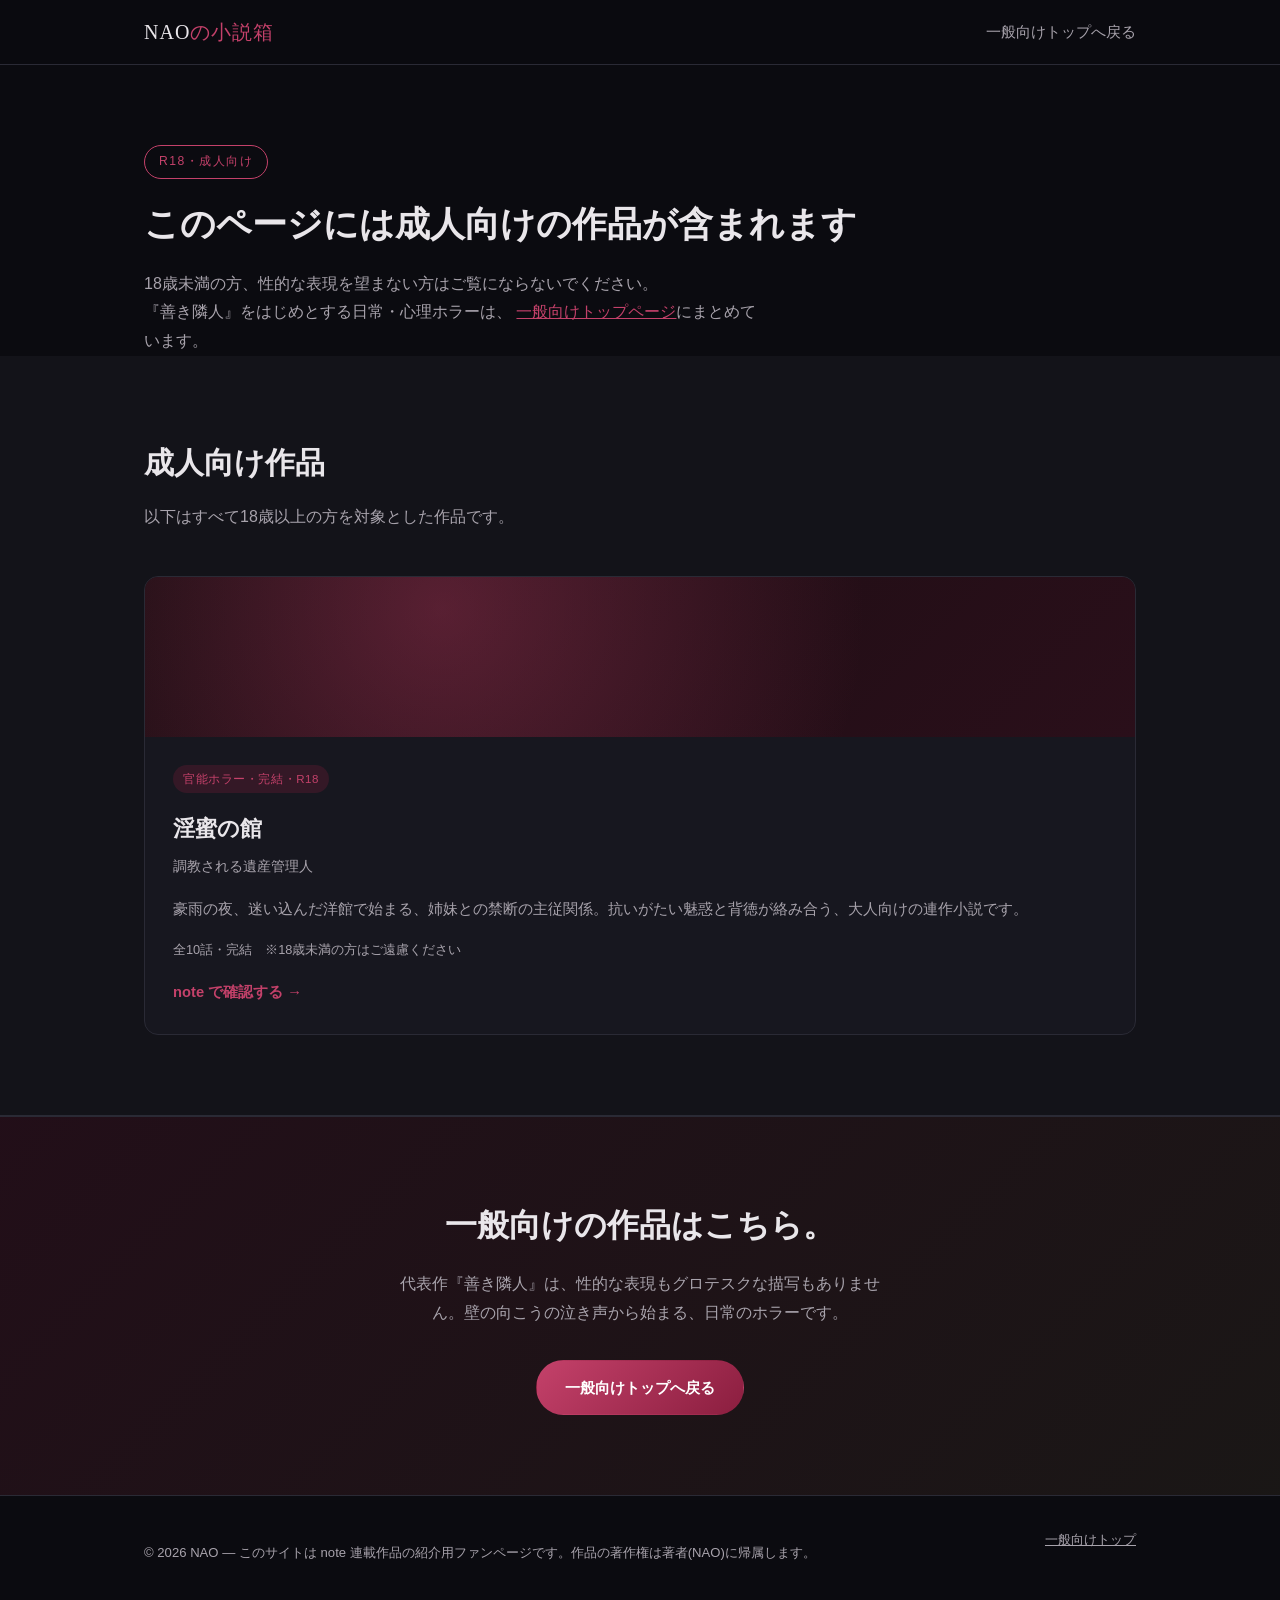
<file: r18.html>
<!DOCTYPE html>
<html lang="ja">
<head>
<meta charset="UTF-8">
<meta name="viewport" content="width=device-width, initial-scale=1.0">
<title>成人向け作品 | NAOの小説箱</title>
<meta name="description" content="NAOの成人向け作品の一覧です。18歳未満の方はご覧いただけません。">
<meta name="robots" content="noindex, nofollow">
<meta name="rating" content="adult">
<meta name="theme-color" content="#0b0b10">
<link rel="icon" type="image/svg+xml" href="data:image/svg+xml,%3Csvg xmlns='http://www.w3.org/2000/svg' viewBox='0 0 32 32'%3E%3Crect width='32' height='32' rx='7' fill='%230b0b10'/%3E%3Ctext x='16' y='23' font-family='Georgia,serif' font-size='19' fill='%23c4416a' text-anchor='middle'%3EN%3C/text%3E%3C/svg%3E">
<link rel="stylesheet" href="style.css">
</head>
<body>

<header class="site-header">
  <div class="wrap header-inner">
    <a href="index.html" class="logo">NAO<span>の小説箱</span></a>
    <nav class="site-nav">
      <a href="index.html">一般向けトップへ戻る</a>
    </nav>
    <button class="nav-toggle" aria-label="メニュー" aria-expanded="false">
      <span></span><span></span><span></span>
    </button>
  </div>
</header>

<main id="top">

  <section class="section adult-gate">
    <div class="wrap">
      <p class="adult-badge">R18・成人向け</p>
      <h1 class="adult-title">このページには成人向けの作品が含まれます</h1>
      <p class="adult-lead">
        18歳未満の方、性的な表現を望まない方はご覧にならないでください。<br>
        『善き隣人』をはじめとする日常・心理ホラーは、
        <a href="index.html">一般向けトップページ</a>にまとめています。
      </p>
    </div>
  </section>

  <section class="section works">
    <div class="wrap">
      <h2 class="section-title">成人向け作品</h2>
      <p class="section-lead">以下はすべて18歳以上の方を対象とした作品です。</p>

      <div class="work-grid">

        <article class="work-card">
          <div class="work-thumb work-thumb-placeholder" aria-hidden="true"></div>
          <div class="work-card-body">
            <div class="work-tag tag-r18">官能ホラー・完結・R18</div>
            <h3>淫蜜の館</h3>
            <p class="work-sub">調教される遺産管理人</p>
            <p class="work-desc">
              豪雨の夜、迷い込んだ洋館で始まる、姉妹との禁断の主従関係。抗いがたい魅惑と背徳が絡み合う、大人向けの連作小説です。
            </p>
            <p class="work-meta">全10話・完結　※18歳未満の方はご遠慮ください</p>
            <a class="work-link" href="https://note.com/swi0801/n/n0fd502cf6292" target="_blank" rel="noopener">note で確認する →</a>
          </div>
        </article>

      </div>
    </div>
  </section>

  <section class="section cta-band">
    <div class="wrap">
      <h2>一般向けの作品はこちら。</h2>
      <p>代表作『善き隣人』は、性的な表現もグロテスクな描写もありません。壁の向こうの泣き声から始まる、日常のホラーです。</p>
      <a href="index.html#flagship" class="btn btn-primary">一般向けトップへ戻る</a>
    </div>
  </section>

</main>

<footer class="site-footer">
  <div class="wrap footer-inner">
    <p>&copy; <span id="year"></span> NAO — このサイトは note 連載作品の紹介用ファンページです。作品の著作権は著者(NAO)に帰属します。</p>
    <a href="index.html">一般向けトップ</a>
  </div>
</footer>

<script src="script.js"></script>
</body>
</html>
</file>
<file: style.css>
:root {
  --bg: #0b0b10;
  --bg-alt: #131319;
  --card: #17171f;
  --border: #2a2a35;
  --text: #e9e6ea;
  --text-dim: #a8a3ac;
  --accent: #8b1e3f;
  --accent-bright: #c4416a;
  --gold: #c9a15a;
  --serif: "Hiragino Mincho ProN", "Yu Mincho", "游明朝", serif;
  --sans: "Hiragino Kaku Gothic ProN", "Hiragino Sans", "Yu Gothic", "游ゴシック", sans-serif;
}

* { box-sizing: border-box; }

html { scroll-behavior: smooth; }

body {
  margin: 0;
  background: var(--bg);
  color: var(--text);
  font-family: var(--sans);
  line-height: 1.8;
  -webkit-font-smoothing: antialiased;
}

img { max-width: 100%; display: block; }

.wrap {
  max-width: 1040px;
  margin: 0 auto;
  padding: 0 24px;
}

/* Header */
.site-header {
  position: sticky;
  top: 0;
  z-index: 50;
  background: rgba(11, 11, 16, 0.9);
  backdrop-filter: blur(6px);
  border-bottom: 1px solid var(--border);
}

.header-inner {
  display: flex;
  align-items: center;
  justify-content: space-between;
  height: 64px;
}

.logo {
  font-family: var(--serif);
  font-size: 1.25rem;
  color: var(--text);
  text-decoration: none;
  letter-spacing: 0.05em;
}
.logo span { color: var(--accent-bright); }

.site-nav {
  display: flex;
  align-items: center;
  gap: 28px;
}

.site-nav a {
  color: var(--text-dim);
  text-decoration: none;
  font-size: 0.92rem;
  transition: color 0.2s;
}
.site-nav a:hover { color: var(--text); }

.nav-cta {
  padding: 8px 16px;
  border: 1px solid var(--accent-bright);
  border-radius: 999px;
  color: var(--text) !important;
}
.nav-cta:hover { background: var(--accent-bright); }

.nav-toggle {
  display: none;
  flex-direction: column;
  gap: 5px;
  background: none;
  border: none;
  cursor: pointer;
  padding: 8px;
}
.nav-toggle span {
  width: 22px;
  height: 2px;
  background: var(--text);
  display: block;
}

/* Hero */
.hero {
  padding: 96px 0 72px;
  background:
    radial-gradient(ellipse at 20% -10%, rgba(139, 30, 63, 0.25), transparent 55%),
    radial-gradient(ellipse at 90% 10%, rgba(201, 161, 90, 0.12), transparent 45%);
  border-bottom: 1px solid var(--border);
}

.hero-eyebrow {
  color: var(--gold);
  letter-spacing: 0.2em;
  font-size: 0.8rem;
  margin: 0 0 16px;
  text-transform: uppercase;
}

.hero h1 {
  font-family: var(--serif);
  font-size: clamp(2rem, 5vw, 3.2rem);
  line-height: 1.5;
  margin: 0 0 24px;
  font-weight: 600;
}

.hero-lead {
  color: var(--text-dim);
  font-size: 1.02rem;
  max-width: 560px;
  margin: 0 0 36px;
}

.hero-actions { display: flex; gap: 14px; flex-wrap: wrap; }

/* Buttons */
.btn {
  display: inline-block;
  padding: 13px 28px;
  border-radius: 999px;
  text-decoration: none;
  font-size: 0.95rem;
  font-weight: 600;
  transition: transform 0.15s, background 0.2s, border-color 0.2s;
  border: 1px solid transparent;
}
.btn:hover { transform: translateY(-1px); }

.btn-primary {
  background: linear-gradient(135deg, var(--accent-bright), var(--accent));
  color: #fff;
}
.btn-ghost {
  border-color: var(--border);
  color: var(--text);
}
.btn-ghost:hover { border-color: var(--accent-bright); }
.btn-outline {
  border-color: var(--gold);
  color: var(--gold);
}
.btn-outline:hover { background: var(--gold); color: #17171f; }

/* Sections */
.section { padding: 80px 0; }
.section-title {
  font-family: var(--serif);
  font-size: 1.9rem;
  margin: 0 0 12px;
  font-weight: 600;
}
.section-lead {
  color: var(--text-dim);
  margin: 0 0 44px;
  max-width: 560px;
}

.works { background: var(--bg-alt); border-bottom: 1px solid var(--border); }

.work-grid {
  display: grid;
  grid-template-columns: repeat(auto-fit, minmax(280px, 1fr));
  gap: 24px;
}

.work-card {
  background: var(--card);
  border: 1px solid var(--border);
  border-radius: 14px;
  overflow: hidden;
  display: flex;
  flex-direction: column;
  transition: border-color 0.2s, transform 0.2s;
}
.work-card:hover { border-color: var(--accent-bright); transform: translateY(-3px); }

.work-thumb {
  width: 100%;
  height: 160px;
  object-fit: cover;
  display: block;
}
.work-thumb-placeholder {
  background:
    radial-gradient(circle at 30% 20%, rgba(196, 65, 106, 0.35), transparent 60%),
    linear-gradient(135deg, #1a0d12, #2a0f1a);
}

.work-card-body {
  padding: 28px;
  display: flex;
  flex-direction: column;
  flex-grow: 1;
}

.work-tag {
  display: inline-block;
  font-size: 0.72rem;
  letter-spacing: 0.05em;
  padding: 4px 10px;
  border-radius: 999px;
  margin-bottom: 16px;
  width: fit-content;
}
.tag-horror { background: rgba(201, 161, 90, 0.15); color: var(--gold); }
.tag-r18 { background: rgba(139, 30, 63, 0.25); color: var(--accent-bright); }

.work-card h3 {
  font-family: var(--serif);
  font-size: 1.4rem;
  margin: 0 0 4px;
}
.work-sub {
  color: var(--text-dim);
  font-size: 0.9rem;
  margin: 0 0 16px;
}
.work-desc {
  color: var(--text-dim);
  font-size: 0.92rem;
  flex-grow: 1;
  margin: 0 0 16px;
}
.work-meta {
  font-size: 0.8rem;
  color: var(--text-dim);
  margin: 0 0 18px;
}
.work-link {
  color: var(--accent-bright);
  text-decoration: none;
  font-weight: 600;
  font-size: 0.92rem;
}
.work-link:hover { text-decoration: underline; }

.works-more { text-align: center; margin-top: 48px; }

/* Latest */
.latest-list {
  list-style: none;
  margin: 0;
  padding: 0;
  border-top: 1px solid var(--border);
}
.latest-list li {
  display: flex;
  gap: 16px;
  align-items: center;
  padding: 16px 0;
  border-bottom: 1px solid var(--border);
}
.latest-thumb {
  width: 64px;
  height: 64px;
  object-fit: cover;
  border-radius: 8px;
  flex-shrink: 0;
  border: 1px solid var(--border);
}
.latest-body {
  display: flex;
  gap: 20px;
  align-items: baseline;
  flex-wrap: wrap;
  flex-grow: 1;
}
.latest-date {
  color: var(--text-dim);
  font-size: 0.85rem;
  flex-shrink: 0;
  width: 100px;
}
.latest-list a {
  color: var(--text);
  text-decoration: none;
}
.latest-list a:hover { color: var(--accent-bright); }
.r18-mark {
  font-style: normal;
  font-size: 0.7rem;
  color: var(--accent-bright);
  border: 1px solid var(--accent-bright);
  border-radius: 4px;
  padding: 1px 5px;
  margin-left: 8px;
}
.latest-note {
  color: var(--text-dim);
  font-size: 0.8rem;
  margin-top: 20px;
}
.latest-placeholder {
  padding: 16px 0;
  color: var(--text-dim);
  font-size: 0.9rem;
}
.latest-placeholder a {
  color: var(--accent-bright);
}

/* Profile */
.profile-inner {
  display: flex;
  gap: 48px;
  align-items: center;
  flex-wrap: wrap;
}
.profile-img {
  width: 180px;
  height: 180px;
  border-radius: 50%;
  object-fit: cover;
  border: 2px solid var(--border);
}
.profile-body { flex: 1; min-width: 260px; }
.profile-name {
  font-family: var(--serif);
  font-size: 1.3rem;
  margin: 0 0 12px;
}
.profile-bio {
  color: var(--text-dim);
  margin: 0 0 24px;
}
.sns-links {
  display: flex;
  gap: 18px;
  flex-wrap: wrap;
}
.profile-sublabel {
  font-size: 0.78rem;
  color: var(--text-dim);
  margin: 24px 0 10px;
  letter-spacing: 0.04em;
}
.sns-links-sub a {
  font-size: 0.82rem;
  opacity: 0.85;
}
.sns-links a {
  color: var(--text);
  text-decoration: none;
  font-size: 0.88rem;
  border-bottom: 1px solid var(--border);
  padding-bottom: 2px;
}
.sns-links a:hover { color: var(--accent-bright); border-color: var(--accent-bright); }

/* CTA band */
.cta-band {
  text-align: center;
  background: linear-gradient(135deg, rgba(139,30,63,0.18), rgba(201,161,90,0.08));
  border-top: 1px solid var(--border);
}
.cta-band h2 {
  font-family: var(--serif);
  font-size: 2rem;
  margin: 0 0 16px;
}
.cta-band p {
  color: var(--text-dim);
  max-width: 480px;
  margin: 0 auto 32px;
}

/* Footer */
.site-footer {
  border-top: 1px solid var(--border);
  padding: 32px 0;
}
.footer-inner {
  display: flex;
  justify-content: space-between;
  flex-wrap: wrap;
  gap: 12px;
  color: var(--text-dim);
  font-size: 0.82rem;
}
.footer-inner a { color: var(--text-dim); }


/* Flagship (代表作) */
.flagship {
  background:
    radial-gradient(ellipse at 85% 0%, rgba(139, 30, 63, 0.20), transparent 55%),
    var(--bg);
  border-bottom: 1px solid var(--border);
}
.flagship-label {
  color: var(--gold);
  letter-spacing: 0.24em;
  font-size: 0.78rem;
  margin: 0 0 28px;
}
.flagship-inner {
  display: grid;
  grid-template-columns: minmax(0, 420px) minmax(0, 1fr);
  gap: 44px;
  align-items: start;
}
.flagship-visual img {
  width: 100%;
  border-radius: 14px;
  border: 1px solid var(--border);
}
.flagship-body h2 {
  font-family: var(--serif);
  font-size: clamp(2rem, 4vw, 2.8rem);
  margin: 0 0 18px;
  font-weight: 600;
  letter-spacing: 0.06em;
}
.flagship-catch {
  font-family: var(--serif);
  color: var(--gold);
  font-size: 1.06rem;
  line-height: 1.9;
  margin: 0 0 26px;
}
.flagship-desc {
  color: var(--text-dim);
  font-size: 0.95rem;
  margin: 0 0 16px;
}
.flagship-meta {
  font-size: 0.82rem;
  color: var(--text-dim);
  margin: 22px 0 20px;
  padding-top: 18px;
  border-top: 1px solid var(--border);
}
.flagship-links {
  display: flex;
  flex-wrap: wrap;
  gap: 10px;
}
.site-link {
  display: inline-block;
  padding: 9px 18px;
  border: 1px solid var(--border);
  border-radius: 999px;
  color: var(--text);
  text-decoration: none;
  font-size: 0.86rem;
  transition: border-color 0.2s, color 0.2s, background 0.2s;
}
.site-link:hover {
  border-color: var(--accent-bright);
  color: var(--accent-bright);
  background: rgba(196, 65, 106, 0.08);
}
.flagship-note {
  font-size: 0.78rem;
  color: var(--text-dim);
  margin: 18px 0 0;
}

/* Shorts (短編) */
.shorts { background: var(--bg-alt); border-bottom: 1px solid var(--border); }

@media (max-width: 860px) {
  .flagship-inner { grid-template-columns: 1fr; gap: 28px; }
}


/* 成人向けの入口（一般向けトップ） */
.adult-entry {
  margin-top: 40px;
  padding: 24px 26px;
  border: 1px solid var(--border);
  border-radius: 12px;
  background: rgba(139, 30, 63, 0.07);
  max-width: 620px;
}
.adult-entry-label {
  color: var(--accent-bright);
  font-size: 0.78rem;
  letter-spacing: 0.14em;
  margin: 0 0 10px;
}
.adult-entry-text {
  color: var(--text-dim);
  font-size: 0.88rem;
  margin: 0 0 16px;
}
.adult-entry-link {
  color: var(--accent-bright);
  font-size: 0.88rem;
  font-weight: 600;
  text-decoration: none;
  border-bottom: 1px solid var(--accent-bright);
  padding-bottom: 2px;
}
.adult-entry-link:hover { color: var(--text); border-color: var(--text); }

/* 成人向けページ */
.adult-gate { padding-bottom: 0; }
.adult-badge {
  display: inline-block;
  color: var(--accent-bright);
  border: 1px solid var(--accent-bright);
  border-radius: 999px;
  padding: 5px 14px;
  font-size: 0.76rem;
  letter-spacing: 0.12em;
  margin: 0 0 20px;
}
.adult-title {
  font-family: var(--serif);
  font-size: clamp(1.5rem, 3.4vw, 2.2rem);
  margin: 0 0 18px;
  font-weight: 600;
  line-height: 1.5;
}
.adult-lead { color: var(--text-dim); margin: 0; max-width: 620px; }
.adult-lead a { color: var(--accent-bright); }


.work-soon {
  display: inline-block;
  font-size: 0.86rem;
  font-weight: 600;
  color: var(--gold);
  border: 1px dashed var(--gold);
  border-radius: 8px;
  padding: 7px 14px;
  width: fit-content;
}

/* Responsive */
@media (max-width: 760px) {
  .site-nav {
    position: absolute;
    top: 64px;
    left: 0;
    right: 0;
    background: var(--bg);
    border-bottom: 1px solid var(--border);
    flex-direction: column;
    align-items: flex-start;
    padding: 20px 24px;
    gap: 18px;
    display: none;
  }
  .site-nav.open { display: flex; }
  .nav-toggle { display: flex; }
  .pc-only { display: none; }
}
</file>
